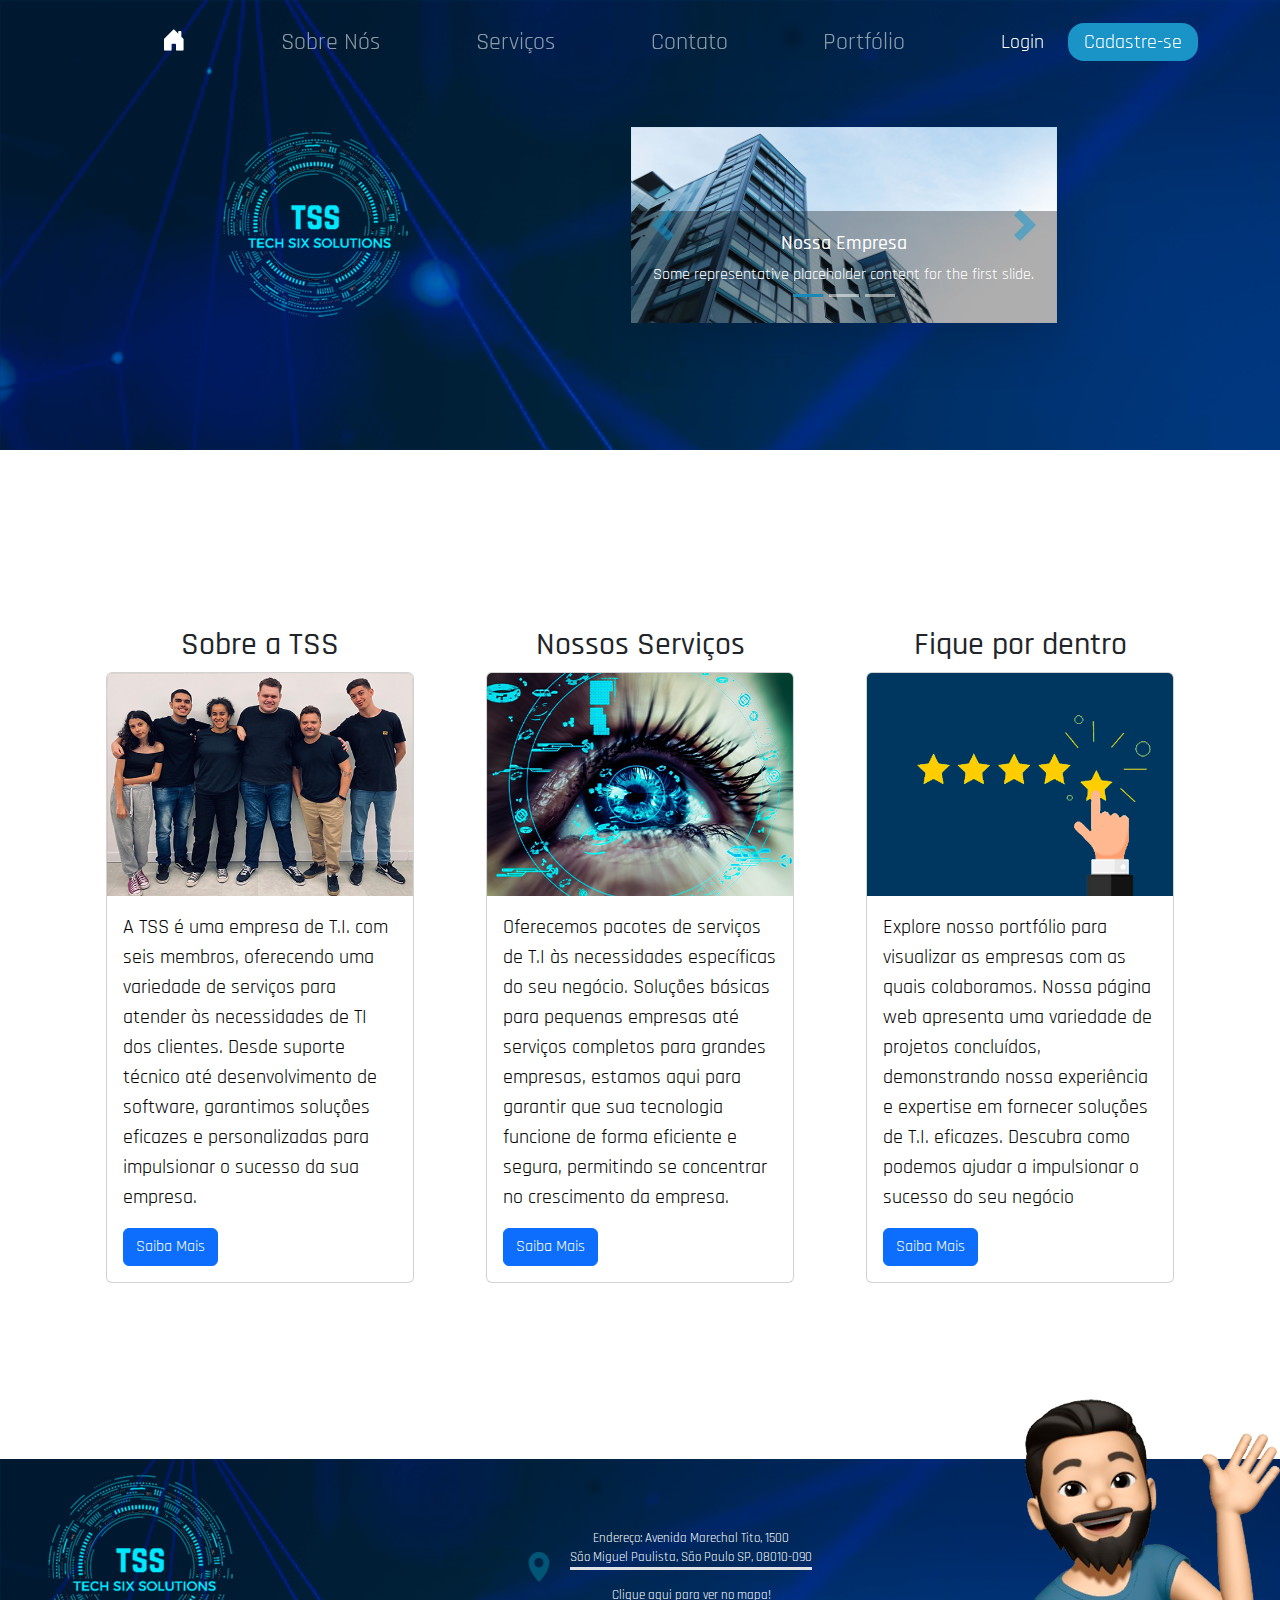
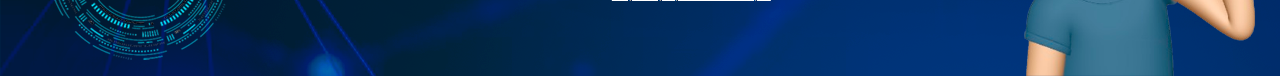
<file: index.html>
<!DOCTYPE html>
<html lang="pt-br">

<head>
    <meta charset="UTF-8">
    <meta name="viewport" content="width=device-width, initial-scale=1.0">
    <!-- bootstrap -->
    <link href="https://cdn.jsdelivr.net/npm/bootstrap@5.3.3/dist/css/bootstrap.min.css" rel="stylesheet"
        integrity="sha384-QWTKZyjpPEjISv5WaRU9OFeRpok6YctnYmDr5pNlyT2bRjXh0JMhjY6hW+ALEwIH" crossorigin="anonymous">
    <link rel="stylesheet" href="https://cdn.jsdelivr.net/npm/bootstrap-icons@1.11.3/font/bootstrap-icons.min.css">
    <!-- Aos -->
    <link href='https://unpkg.com/aos@2.3.1/dist/aos.css' rel="stylesheet">
    <!-- myCss -->
    <link rel="stylesheet" href="css/style.css">
    <link rel="preconnect" href="https://fonts.googleapis.com">
    <link rel="preconnect" href="https://fonts.gstatic.com" crossorigin>
    <link href="https://fonts.googleapis.com/css2?family=Rajdhani:wght@300;400;500;600;700&display=swap"
        rel="stylesheet">
    <link rel="shortcut icon" href="img/logo.png" type="image/x-icon">
    <title>TSS</title>
</head>

<body>
    <header class="overflow-hidden">
        <div class="fundotop">
            <!-- Navbar -->
            <nav class="navbar navbar-expand-lg navbar-dark fixed-top p-md-3 .navbar-scrolled">
                <div class="container">
                    <!-- hamburguer -->
                    <button class="navbar-toggler shadow-none border-0 ms-auto" type="button" data-bs-toggle="offcanvas"
                        data-bs-target="#offcanvasDarkNavbar" aria-controls="offcanvasDarkNavbar"
                        aria-label="Toggle navigation">
                        <span class="navbar-toggler-icon"></span>
                    </button>
                    <!-- SideBar -->
                    <div class="sidebar offcanvas offcanvas-start text-bg-dark" tabindex="-1" id="offcanvasDarkNavbar"
                        aria-labelledby="offcanvasDarkNavbarLabel">
                        <!-- SideBar Header -->
                        <div class="offcanvas-header text-white border-bottom">
                            <h5 class="offcanvas-title" id="offcanvasDarkNavbarLabel">TSS</h5>
                            <button type="button" class="btn-close btn-close-white shadow-none"
                                data-bs-dismiss="offcanvas" aria-label="Close"></button>
                        </div>
                        <!-- SideBar Body -->
                        <div class="offcanvas-body d-flex flex-column p-4 flex-lg-row p-lg-0">
                            <ul class="navbar-nav justify-content-evenly align-items-center fs-4 flex-grow-1 pe-3">
                                <li class="nav-item mx-2">
                                    <a class="nav-link active" aria-current="page" href="index.html"><i
                                            class="bi bi-house-door-fill"></i></a>
                                </li>
                                <li class="nav-item mx-2">
                                    <a class="nav-link" href="about.html">Sobre Nós</a>
                                </li>
                                <li class="nav-item mx-2">
                                    <a class="nav-link" href="services.html">Serviços</a>
                                </li>
                                <li class="nav-item mx-2">
                                    <a class="nav-link" href="contact.html">Contato</a>
                                </li>
                                <li class="nav-item mx-2">
                                    <a class="nav-link" href="portfolio.html">Portfólio</a>
                                </li>
                            </ul>
                            <div
                                class="d-flex flex-column flex-lg-row justify-content-center align-items-center gap-4 ms-lg-auto fs-5">
                                <a href="login.html" class="text-white text-decoration-none">Login</a>
                                <a href="signup.html"
                                    class="text-white text-decoration-none px-3 py-1 bgbotaosingup rounded-4">Cadastre-se</a>
                            </div>
                        </div>
                    </div>
                </div>
            </nav>

            <section id="top" class="text-center">
                <div class="topContainer">
                    <div class="logoContainer">
                        <img src="img/logo.png" alt="">
                    </div>
                    <div class="carousel-container col-md-4 shadow-lg">
                        <div id="carouselExampleCaptions" class="carousel slide" data-bs-ride="carousel">
                            <div class="carousel-indicators">
                                <button type="button" data-bs-target="#carouselExampleIndicators" data-bs-slide-to="0"
                                    class="active" aria-current="true" aria-label="Slide 1"></button>
                                <button type="button" data-bs-target="#carouselExampleIndicators" data-bs-slide-to="1"
                                    aria-label="Slide 2"></button>
                                <button type="button" data-bs-target="#carouselExampleIndicators" data-bs-slide-to="2"
                                    aria-label="Slide 3"></button>
                            </div>
                            <div class="carousel-inner">
                                <div class="carousel-item active">
                                    <img src="img/carrosel1.png" class="d-block w-100 img-fluid" alt="...">
                                    <div class="carousel-caption d-none d-md-block">
                                        <h5>Nossa Empresa</h5>
                                        <p>Some representative placeholder content for the first slide.</p>
                                    </div>
                                </div>
                                <div class="carousel-item">
                                    <img src="img/carrosel2.png" class="d-block w-100 img-fluid" alt="...">
                                    <div class="carousel-caption d-none d-md-block">
                                        <h5>Sala servidores</h5>
                                        <p>Some representative placeholder content for the second slide.</p>
                                    </div>
                                </div>
                                <div class="carousel-item">
                                    <img src="img/carrosel3.png" class="d-block w-100 img-fluid" alt="...">
                                    <div class="carousel-caption d-none d-md-block">
                                        <h5>Sede da empresa</h5>
                                        <p>Some representative placeholder content for the third slide.</p>
                                    </div>
                                </div>
                            </div>
                            <button class="carousel-control-prev" type="button"
                                data-bs-target="#carouselExampleCaptions" data-bs-slide="prev">
                                <span class="carousel-control-prev-icon" aria-hidden="true"></span>
                                <span class="visually-hidden">Previous</span>
                            </button>
                            <button class="carousel-control-next" type="button"
                                data-bs-target="#carouselExampleCaptions" data-bs-slide="next">
                                <span class="carousel-control-next-icon" aria-hidden="true"></span>
                                <span class="visually-hidden">Next</span>
                            </button>
                        </div>
                    </div>
                </div>
            </section>
        </div>
    </header>

    <main>
        <section id="homeContent" class="container">
            <div class="row">
                <div class="col-md-4">
                    <div class="contentCards">
                        <div class="card1 mx-4">
                            <h1 class="text-center fs-2">Sobre a TSS</h1>
                            <div class="card">
                                <img src="img/nos.png" class="card-img-top" alt="...">
                                <div class="card-body">
                                    <p class="card-text text-black fs-5">A TSS é uma empresa de T.I. com seis membros,
                                        oferecendo uma variedade de serviços para atender às necessidades de TI dos
                                        clientes. Desde suporte técnico até desenvolvimento de software, garantimos
                                        soluções eficazes e personalizadas para impulsionar o sucesso da sua empresa.
                                    </p>
                                    <a href="about.html" class="btn btn-primary">Saiba Mais</a>
                                </div>
                            </div>
                        </div>
                    </div>
                </div>
                <div class="col-md-4">
                    <div class="contentCards">
                        <div class="card1 mx-4">
                            <h1 class="text-center fs-2">Nossos Serviços</h1>
                            <div class="card">
                                <img src="img/sobrenos.png" class="card-img-top" alt="...">
                                <div class="card-body">
                                    <p class="card-text text-black fs-5">Oferecemos pacotes de serviços de T.I
                                        às necessidades específicas do seu negócio. Soluções básicas para pequenas
                                        empresas até serviços completos para grandes empresas, estamos aqui para
                                        garantir que sua tecnologia funcione de forma eficiente e segura, permitindo se
                                        concentrar no crescimento da empresa.
                                    </p>
                                    <a href="services.html" class="btn btn-primary">Saiba Mais</a>
                                </div>
                            </div>
                        </div>
                    </div>
                </div>
                <div class="col-md-4">
                    <div class="contentCards">
                        <div class="card1 mx-4">
                            <h1 class="text-center fs-2">Fique por dentro</h1>
                            <div class="card">
                                <img src="img/feedback.png" class="card-img-top" alt="...">
                                <div class="card-body">
                                    <p class="card-text text-black fs-5">Explore nosso portfólio para visualizar
                                        as empresas com as quais colaboramos. Nossa página web apresenta uma variedade
                                        de projetos concluídos, demonstrando nossa experiência e expertise em fornecer
                                        soluções de T.I. eficazes. Descubra como podemos ajudar a impulsionar o sucesso
                                        do seu negócio</p>
                                    <a href="portfolio.html" class="btn btn-primary">Saiba Mais</a>
                                </div>
                            </div>
                        </div>
                    </div>
                </div>
            </div>
        </section>
    </main>


    <footer>
        <div class="footerContainer align-items-center">
            <div class="localizaCenter d-flex text-center">
                <img class="logofooter" src="img/logo.png" alt="">
                <div class="localizaFooter d-flex align-items-center justify-content-center">
                    <img class="localizaImg" src="img/localizaPing.png" alt="">
                    <div class="paragrafos flex-column">
                        <p class="border-bottom border-3">Endereço: Avenida Marechal Tito, 1500 <br>
                            <nobr>São Miguel Paulista, São Paulo SP, 08010-090</nobr>
                        </p>
                        <div>
                            <a href="">Clique aqui para ver no mapa!</a>
                        </div>
                    </div>
                </div>
            </div>
            <img class="robson position-absolute bottom-0 right-0 img-fluid" src="img/robson.png" alt="">
        </div>
    </footer>

    <!-- jQuery -->
    <script src="https://code.jquery.com/jquery-3.2.1.slim.min.js"
        integrity="sha384-KJ3o2DKtIkvYIK3UENzmM7KCkRr/rE9/Qpg6aAZGJwFDMVNA/GpGFF93hXpG5KkN"
        crossorigin="anonymous"></script>
    <!-- Aos -->
    <script src='https://unpkg.com/aos@2.3.1/dist/aos.js'></script>
    <!-- bootstrap -->
    <script src="https://cdn.jsdelivr.net/npm/bootstrap@5.3.3/dist/js/bootstrap.min.js"
        integrity="sha384-0pUGZvbkm6XF6gxjEnlmuGrJXVbNuzT9qBBavbLwCsOGabYfZo0T0to5eqruptLy"
        crossorigin="anonymous"></script>
    <script src="https://cdn.jsdelivr.net/npm/@popperjs/core@2.11.8/dist/umd/popper.min.js"
        integrity="sha384-I7E8VVD/ismYTF4hNIPjVp/Zjvgyol6VFvRkX/vR+Vc4jQkC+hVqc2pM8ODewa9r"
        crossorigin="anonymous"></script>
    <script src="https://cdn.jsdelivr.net/npm/bootstrap@5.3.3/dist/js/bootstrap.bundle.min.js"
        integrity="sha384-YvpcrYf0tY3lHB60NNkmXc5s9fDVZLESaAA55NDzOxhy9GkcIdslK1eN7N6jIeHz"
        crossorigin="anonymous"></script>
    <!-- myScript -->
    <script src="script/script.js"></script>
</body>

</html>
</file>
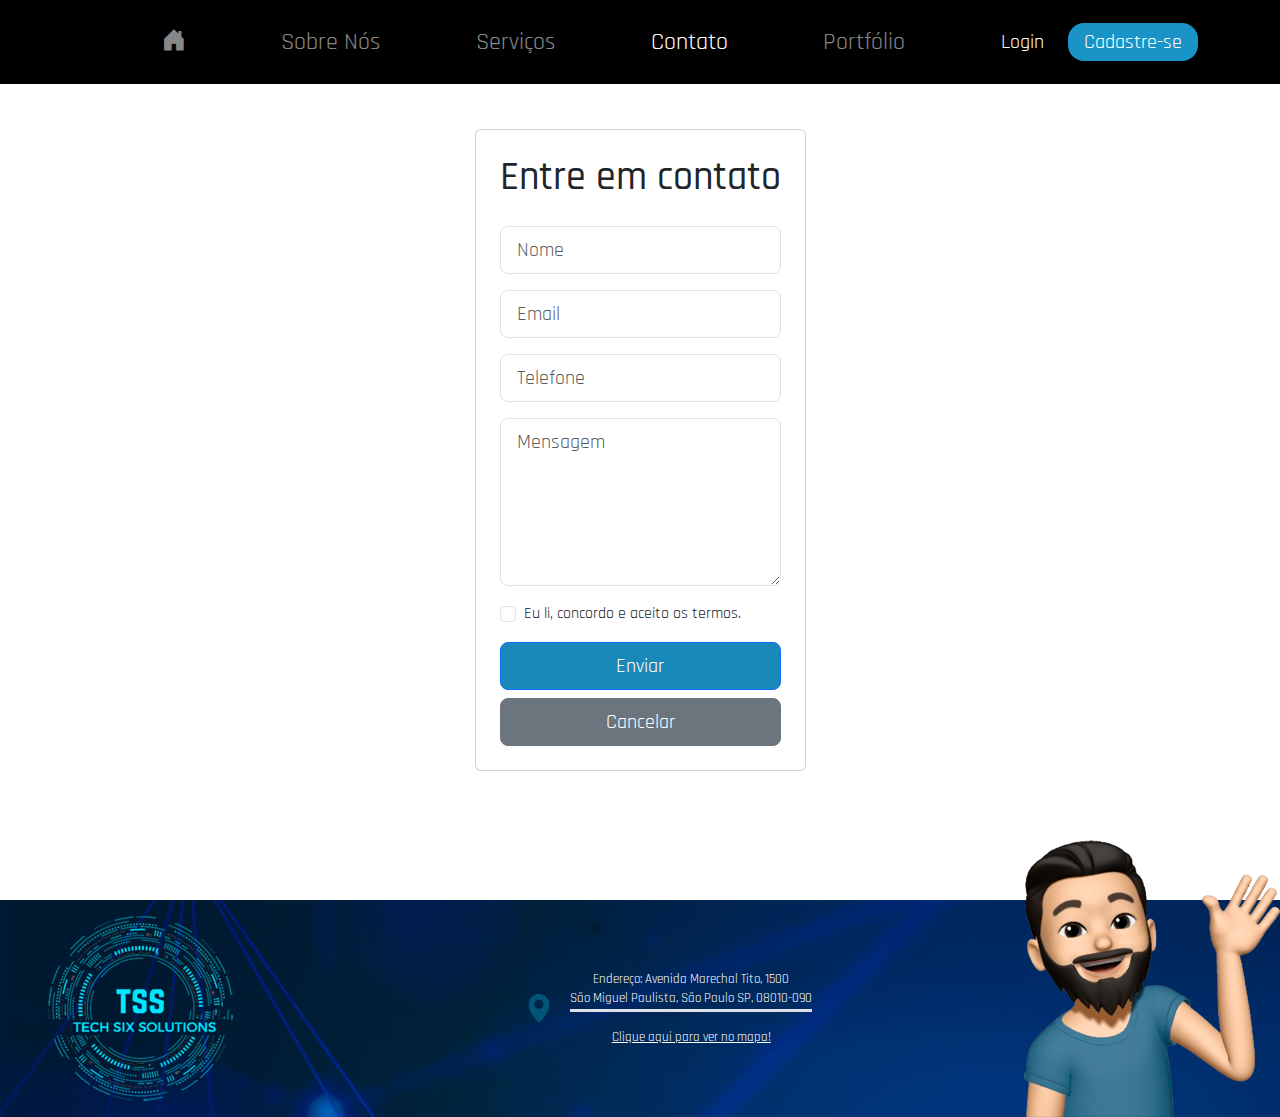
<file: contact.html>
<!DOCTYPE html>
<html lang="pt-br">

<head>
    <meta charset="UTF-8">
    <meta name="viewport" content="width=device-width, initial-scale=1.0">
    <!-- bootstrap -->
    <link href="https://cdn.jsdelivr.net/npm/bootstrap@5.3.3/dist/css/bootstrap.min.css" rel="stylesheet"
        integrity="sha384-QWTKZyjpPEjISv5WaRU9OFeRpok6YctnYmDr5pNlyT2bRjXh0JMhjY6hW+ALEwIH" crossorigin="anonymous">
    <link rel="stylesheet" href="https://cdn.jsdelivr.net/npm/bootstrap-icons@1.11.3/font/bootstrap-icons.min.css">
    <!-- Aos -->
    <link href='https://unpkg.com/aos@2.3.1/dist/aos.css' rel="stylesheet">
    <!-- myCss -->
    <link rel="stylesheet" href="css/style.css">
    <link rel="preconnect" href="https://fonts.googleapis.com">
    <link rel="preconnect" href="https://fonts.gstatic.com" crossorigin>
    <link href="https://fonts.googleapis.com/css2?family=Rajdhani:wght@300;400;500;600;700&display=swap"
        rel="stylesheet">
    <link rel="shortcut icon" href="img/logo.png" type="image/x-icon">
    <title>TSS</title>
</head>

<body>
    <header class="overflow-hidden">
        <div class="fundoTopServices">
            <!-- Navbar -->
            <nav class="navbar navbar-expand-lg navbar-dark fixed-top p-md-3 bg-black">
                <div class="container">
                    <!-- hamburguer -->
                    <button class="navbar-toggler shadow-none border-0 ms-auto" type="button" data-bs-toggle="offcanvas"
                        data-bs-target="#offcanvasDarkNavbar" aria-controls="offcanvasDarkNavbar"
                        aria-label="Toggle navigation">
                        <span class="navbar-toggler-icon"></span>
                    </button>
                    <!-- SideBar -->
                    <div class="sidebar offcanvas offcanvas-start text-bg-dark" tabindex="-1" id="offcanvasDarkNavbar"
                        aria-labelledby="offcanvasDarkNavbarLabel">
                        <!-- SideBar Header -->
                        <div class="offcanvas-header text-white border-bottom">
                            <h5 class="offcanvas-title" id="offcanvasDarkNavbarLabel">TSS</h5>
                            <button type="button" class="btn-close btn-close-white shadow-none"
                                data-bs-dismiss="offcanvas" aria-label="Close"></button>
                        </div>
                        <!-- SideBar Body -->
                        <div class="offcanvas-body d-flex flex-column p-4 flex-lg-row p-lg-0">
                            <ul class="navbar-nav justify-content-evenly align-items-center fs-4 flex-grow-1 pe-3">
                                <li class="nav-item mx-2">
                                    <a class="nav-link" aria-current="page" href="index.html"><i
                                            class="bi bi-house-door-fill"></i></a>
                                </li>
                                <li class="nav-item mx-2">
                                    <a class="nav-link" href="about.html">Sobre Nós</a>
                                </li>
                                <li class="nav-item mx-2">
                                    <a class="nav-link" href="services.html">Serviços</a>
                                </li>
                                <li class="nav-item mx-2">
                                    <a class="nav-link active" href="contact.html">Contato</a>
                                </li>
                                <li class="nav-item mx-2">
                                    <a class="nav-link" href="portfolio.html">Portfólio</a>
                                </li>
                            </ul>
                            <div
                                class="d-flex flex-column flex-lg-row justify-content-center align-items-center gap-4 ms-lg-auto fs-5">
                                <a href="login.html" class="text-white text-decoration-none">Login</a>
                                <a href="signup.html"
                                    class="text-white text-decoration-none px-3 py-1 bgbotaosingup rounded-4">Cadastre-se</a>
                            </div>
                        </div>
                    </div>
                </div>
            </nav>
        </div>
    </header>
    <!-- contact -->
    <main>
        <section id="contact" class="container d-flex justify-content-center align-items-center vh-100">
            <div class="card p-4" style="max-width: 600px;">
                <h1 class="text-center mb-4">Entre em contato</h1>
                <form action="https://api.staticforms.xyz/submit" method="post">
                    <div class="mb-3">
                        <input type="text" class="form-control form-control-lg" placeholder="Nome" autocomplete="off"
                            required name="name" maxlength="40">
                    </div>
                    <div class="mb-3">
                        <input type="email" class="form-control form-control-lg" placeholder="Email" autocomplete="off"
                            required name="email" maxlength="60">
                    </div>
                    <div class="mb-3">
                        <input type="tel" class="form-control form-control-lg" placeholder="Telefone" autocomplete="off"
                            required name="phone" onkeypress="$(this).mask('(00)00000-0000')">
                    </div>
                    <div class="mb-3">
                        <textarea name="message" class="form-control form-control-lg" placeholder="Mensagem" required
                            maxlength="500" rows="5"></textarea>
                    </div>
                    <div class="form-check mt-3 mb-3">
                        <input type="checkbox" class="form-check-input" id="termsCheck">
                        <label class="form-check-label" for="termsCheck">Eu li, concordo e aceito os termos.</label>
                    </div>
                    <div class="d-grid gap-2">
                        <input type="submit" class="btn btn-primary btn-lg" value="Enviar">
                        <input type="reset" class="btn btn-secondary btn-lg" value="Cancelar">
                    </div>
                </form>
            </div>
        </section>
    </main>



    <footer>
        <div class="footerContainer align-items-center">
            <div class="localizaCenter d-flex text-center">
                <img class="logofooter" src="img/logo.png" alt="">
                <div class="localizaFooter d-flex align-items-center justify-content-center">
                    <img class="localizaImg" src="img/localizaPing.png" alt="">
                    <div class="paragrafos flex-column">
                        <p class="border-bottom border-3">Endereço: Avenida Marechal Tito, 1500 <br>
                            <nobr>São Miguel Paulista, São Paulo SP, 08010-090</nobr>
                        </p>
                        <div>
                            <a href="">Clique aqui para ver no mapa!</a>
                        </div>
                    </div>
                </div>
            </div>
            <img class="robson position-absolute bottom-0 right-0 img-fluid" src="img/robson.png" alt="">
        </div>
    </footer>

    <!-- inputs da api -->
    <input type="hidden" name="accessKey" value="859e4e2f-1ed6-4c9d-b9a9-1819d828310d">
    <!-- pagina de redirecionamento -->
    <input type="hidden" name="redirectTo" value="http://127.0.0.1:5500/index.html">
    </form>

    <!-- jQuery -->
    <script src="https://code.jquery.com/jquery-3.2.1.slim.min.js"
        integrity="sha384-KJ3o2DKtIkvYIK3UENzmM7KCkRr/rE9/Qpg6aAZGJwFDMVNA/GpGFF93hXpG5KkN"
        crossorigin="anonymous"></script>
    <!-- Aos -->
    <script src='https://unpkg.com/aos@2.3.1/dist/aos.js'></script>
    <!-- bootstrap -->
    <script src="https://cdn.jsdelivr.net/npm/bootstrap@5.3.3/dist/js/bootstrap.min.js"
        integrity="sha384-0pUGZvbkm6XF6gxjEnlmuGrJXVbNuzT9qBBavbLwCsOGabYfZo0T0to5eqruptLy"
        crossorigin="anonymous"></script>
    <script src="https://cdn.jsdelivr.net/npm/@popperjs/core@2.11.8/dist/umd/popper.min.js"
        integrity="sha384-I7E8VVD/ismYTF4hNIPjVp/Zjvgyol6VFvRkX/vR+Vc4jQkC+hVqc2pM8ODewa9r"
        crossorigin="anonymous"></script>
    <script src="https://cdn.jsdelivr.net/npm/bootstrap@5.3.3/dist/js/bootstrap.bundle.min.js"
        integrity="sha384-YvpcrYf0tY3lHB60NNkmXc5s9fDVZLESaAA55NDzOxhy9GkcIdslK1eN7N6jIeHz"
        crossorigin="anonymous"></script>
    <!-- myScript -->
    <script src="script/script.js"></script>
</body>

</html>
</file>
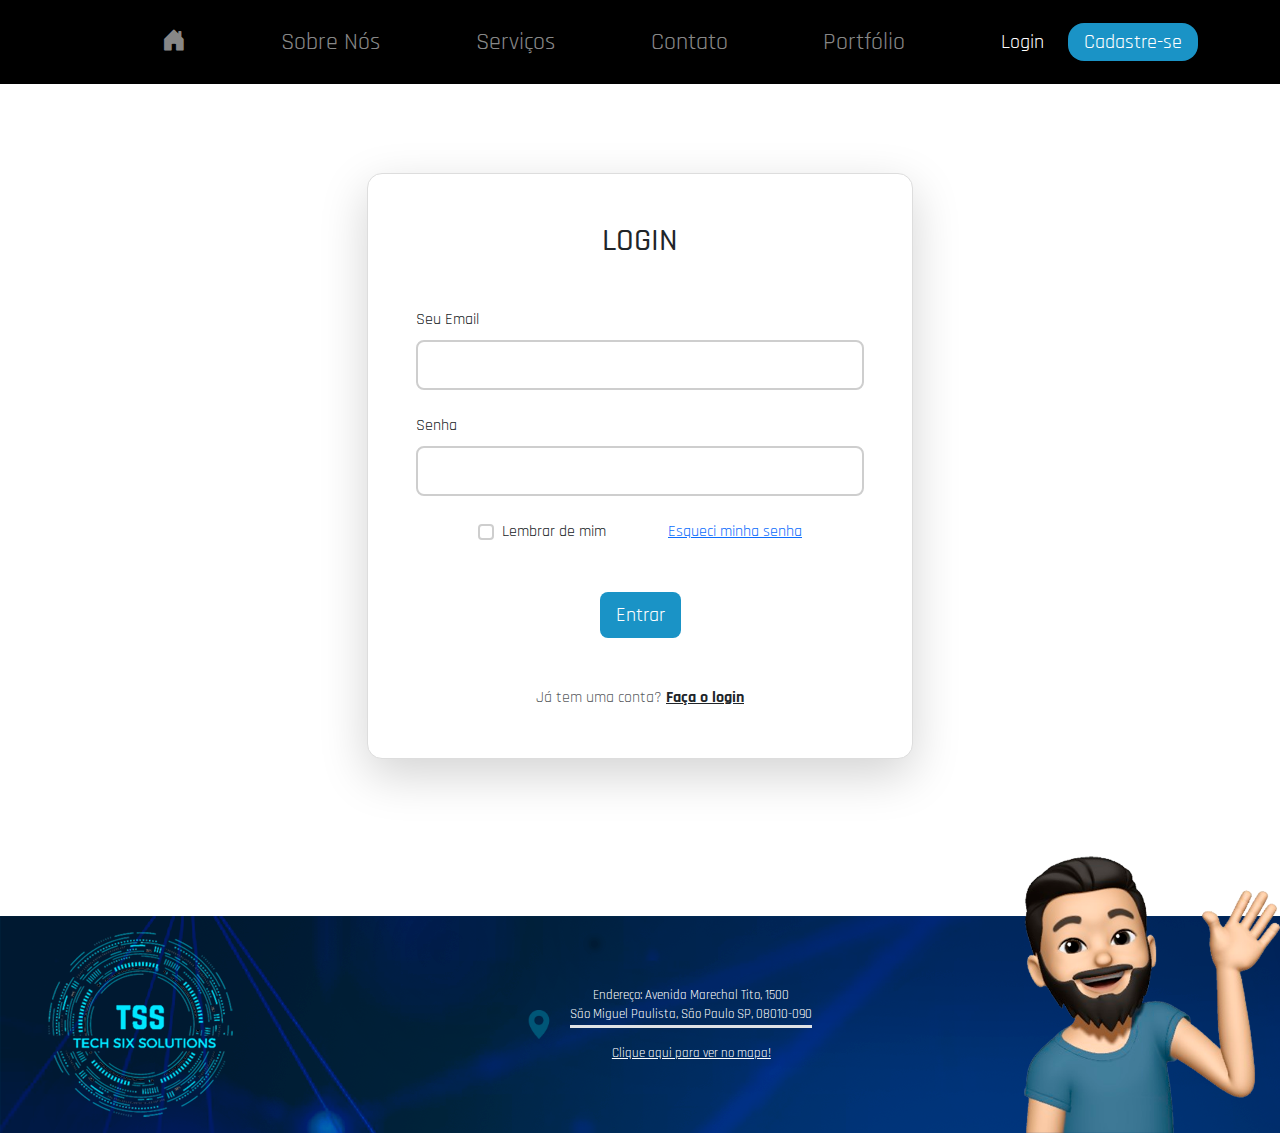
<file: login.html>
<!DOCTYPE html>
<html lang="pt-br">

<head>
    <meta charset="UTF-8">
    <meta name="viewport" content="width=device-width, initial-scale=1.0">
    <!-- bootstrap -->
    <link href="https://cdn.jsdelivr.net/npm/bootstrap@5.3.3/dist/css/bootstrap.min.css" rel="stylesheet"
        integrity="sha384-QWTKZyjpPEjISv5WaRU9OFeRpok6YctnYmDr5pNlyT2bRjXh0JMhjY6hW+ALEwIH" crossorigin="anonymous">
    <link rel="stylesheet" href="https://cdn.jsdelivr.net/npm/bootstrap-icons@1.11.3/font/bootstrap-icons.min.css">
    <!-- Aos -->
    <link href='https://unpkg.com/aos@2.3.1/dist/aos.css' rel="stylesheet">
    <!-- myCss -->
    <link rel="stylesheet" href="css/style.css">
    <link rel="preconnect" href="https://fonts.googleapis.com">
    <link rel="preconnect" href="https://fonts.gstatic.com" crossorigin>
    <link href="https://fonts.googleapis.com/css2?family=Rajdhani:wght@300;400;500;600;700&display=swap"
        rel="stylesheet">
    <link rel="shortcut icon" href="img/logo.png" type="image/x-icon">
    <title>TSS</title>
</head>

<body>
    <header class="overflow-hidden">
        <div class="fundoTopServices">
            <!-- Navbar -->
            <nav class="navbar navbar-expand-lg navbar-dark fixed-top p-md-3 bg-black">
                <div class="container">
                    <!-- hamburguer -->
                    <button class="navbar-toggler shadow-none border-0 ms-auto" type="button" data-bs-toggle="offcanvas"
                        data-bs-target="#offcanvasDarkNavbar" aria-controls="offcanvasDarkNavbar"
                        aria-label="Toggle navigation">
                        <span class="navbar-toggler-icon"></span>
                    </button>
                    <!-- SideBar -->
                    <div class="sidebar offcanvas offcanvas-start text-bg-dark" tabindex="-1" id="offcanvasDarkNavbar"
                        aria-labelledby="offcanvasDarkNavbarLabel">
                        <!-- SideBar Header -->
                        <div class="offcanvas-header text-white border-bottom">
                            <h5 class="offcanvas-title" id="offcanvasDarkNavbarLabel">TSS</h5>
                            <button type="button" class="btn-close btn-close-white shadow-none"
                                data-bs-dismiss="offcanvas" aria-label="Close"></button>
                        </div>
                        <!-- SideBar Body -->
                        <div class="offcanvas-body d-flex flex-column p-4 flex-lg-row p-lg-0">
                            <ul class="navbar-nav justify-content-evenly align-items-center fs-4 flex-grow-1 pe-3">
                                <li class="nav-item mx-2">
                                    <a class="nav-link" aria-current="page" href="index.html"><i
                                            class="bi bi-house-door-fill"></i></a>
                                </li>
                                <li class="nav-item mx-2">
                                    <a class="nav-link" href="about.html">Sobre Nós</a>
                                </li>
                                <li class="nav-item mx-2">
                                    <a class="nav-link" href="services.html">Serviços</a>
                                </li>
                                <li class="nav-item mx-2">
                                    <a class="nav-link" href="contact.html">Contato</a>
                                </li>
                                <li class="nav-item mx-2">
                                    <a class="nav-link" href="portfolio.html">Portfólio</a>
                                </li>
                            </ul>
                            <div
                                class="d-flex flex-column flex-lg-row justify-content-center align-items-center gap-4 ms-lg-auto fs-5">
                                <a href="login.html" class="text-white text-decoration-none">Login</a>
                                <a href="signup.html"
                                    class="text-white text-decoration-none px-3 py-1 bgbotaosingup rounded-4">Cadastre-se</a>
                            </div>
                        </div>
                    </div>
                </div>
            </nav>
        </div>
    </header>

    <main>
        <section id="contentSingUp" class="vh-100 bg-image mt-3">
            <div class="mask d-flex align-items-center h-100 gradient-custom-3">
                <div class="container h-100">
                    <div class="row d-flex justify-content-center align-items-center h-100">
                        <div class="col-12 col-md-9 col-lg-7 col-xl-6">
                            <div class="card shadow-lg border-1" style="border-radius: 15px;">
                                <div class="card-body p-5">
                                    <h2 class="text-uppercase text-center mb-5">Login</h2>

                                    <form>
                                        <div class="form-outline mb-4">
                                            <label class="form-label shadow-none" for="form3Example3cg">Seu Email</label>
                                            <input type="email" id="form3Example3cg"
                                                class="form-control form-control-lg" />
                                        </div>

                                        <div class="form-outline mb-4">
                                            <label class="form-label shadow-none" for="form3Example4cg">Senha</label>
                                            <input type="password" id="form3Example4cg"
                                                class="form-control form-control-lg" />
                                        </div>

                                        <div class="form-check d-flex justify-content-evenly mb-5">
                                            <div>
                                                <input class="form-check-input me-2" type="checkbox" value=""
                                                id="form2Example3cg" />
                                            <label class="form-check-label " for="form2Example3g">
                                                Lembrar de mim
                                            </label>
                                            </div>
                                           <a href="">Esqueci minha senha</a>
                                        </div>

                                        <div class="d-flex justify-content-center">
                                            <button type="button"
                                                class="btn btn-success btn-block btn-lg text-white">Entrar</button>
                                        </div>

                                        <p class="text-center text-muted mt-5 mb-0">Já tem uma conta? <a
                                                href="#!" class="fw-bold text-body"><u>Faça o login</u></a></p>
                                    </form>

                                </div>
                            </div>
                        </div>
                    </div>
                </div>
            </div>
        </section>
    </main>

    <footer>
        <div class="footerContainer align-items-center">
            <div class="localizaCenter d-flex text-center">
                <img class="logofooter" src="img/logo.png" alt="">
                <div class="localizaFooter d-flex align-items-center justify-content-center">
                    <img class="localizaImg" src="img/localizaPing.png" alt="">
                    <div class="paragrafos flex-column">
                        <p class="border-bottom border-3">Endereço: Avenida Marechal Tito, 1500 <br>
                            <nobr>São Miguel Paulista, São Paulo SP, 08010-090</nobr>
                        </p>
                        <div>
                            <a href="">Clique aqui para ver no mapa!</a>
                        </div>
                    </div>
                </div>
            </div>
            <img class="robson position-absolute bottom-0 right-0 img-fluid" src="img/robson.png" alt="">
        </div>
    </footer>

    <!-- jQuery -->
    <script src="https://code.jquery.com/jquery-3.2.1.slim.min.js"
        integrity="sha384-KJ3o2DKtIkvYIK3UENzmM7KCkRr/rE9/Qpg6aAZGJwFDMVNA/GpGFF93hXpG5KkN"
        crossorigin="anonymous"></script>
    <!-- Aos -->
    <script src='https://unpkg.com/aos@2.3.1/dist/aos.js'></script>
    <!-- bootstrap -->
    <script src="https://cdn.jsdelivr.net/npm/bootstrap@5.3.3/dist/js/bootstrap.min.js"
        integrity="sha384-0pUGZvbkm6XF6gxjEnlmuGrJXVbNuzT9qBBavbLwCsOGabYfZo0T0to5eqruptLy"
        crossorigin="anonymous"></script>
    <script src="https://cdn.jsdelivr.net/npm/@popperjs/core@2.11.8/dist/umd/popper.min.js"
        integrity="sha384-I7E8VVD/ismYTF4hNIPjVp/Zjvgyol6VFvRkX/vR+Vc4jQkC+hVqc2pM8ODewa9r"
        crossorigin="anonymous"></script>
    <script src="https://cdn.jsdelivr.net/npm/bootstrap@5.3.3/dist/js/bootstrap.bundle.min.js"
        integrity="sha384-YvpcrYf0tY3lHB60NNkmXc5s9fDVZLESaAA55NDzOxhy9GkcIdslK1eN7N6jIeHz"
        crossorigin="anonymous"></script>
    <!-- myScript -->
    <script src="script/script.js"></script>
</body>

</html>
</file>
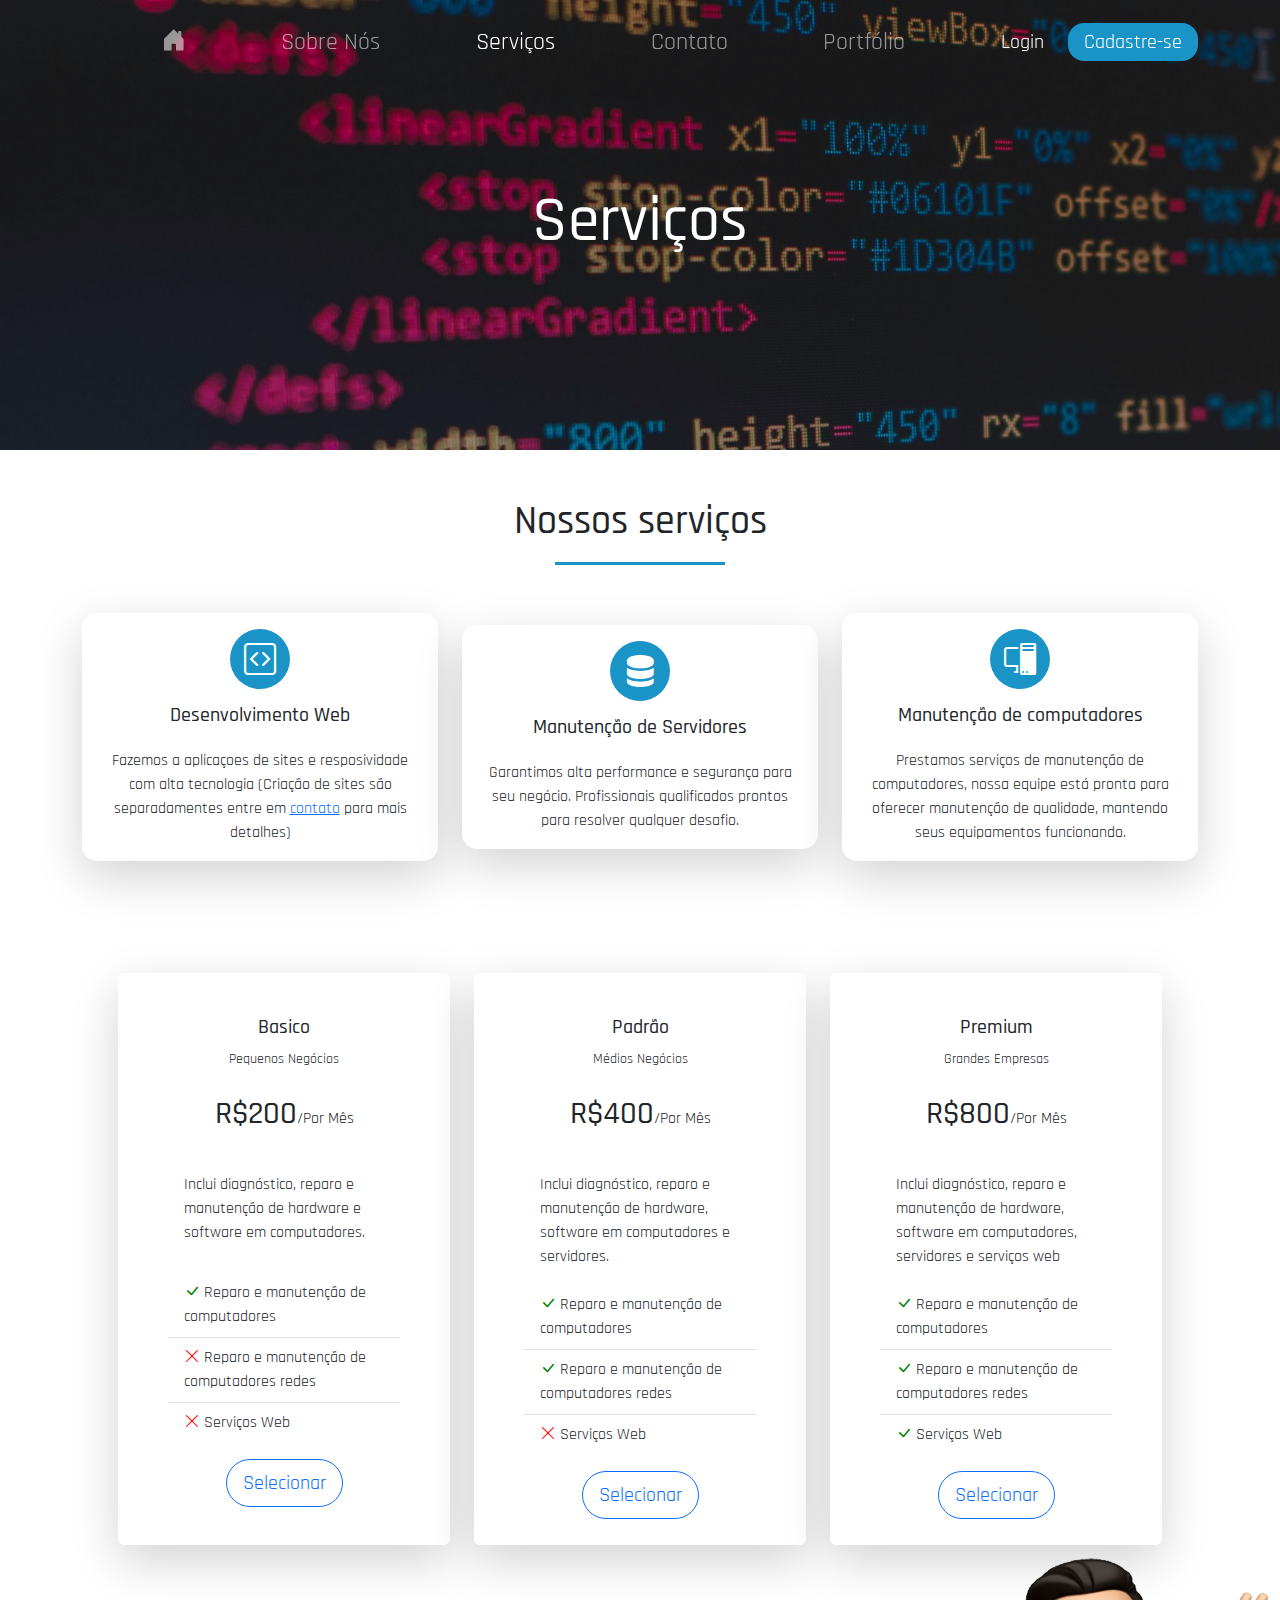
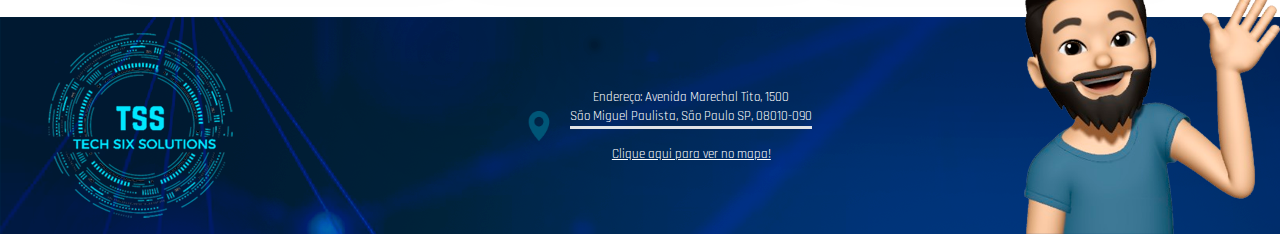
<file: services.html>
<!DOCTYPE html>
<html lang="pt-br">

<head>
    <meta charset="UTF-8">
    <meta name="viewport" content="width=device-width, initial-scale=1.0">
    <!-- bootstrap -->
    <link href="https://cdn.jsdelivr.net/npm/bootstrap@5.3.3/dist/css/bootstrap.min.css" rel="stylesheet"
        integrity="sha384-QWTKZyjpPEjISv5WaRU9OFeRpok6YctnYmDr5pNlyT2bRjXh0JMhjY6hW+ALEwIH" crossorigin="anonymous">
    <link rel="stylesheet" href="https://cdn.jsdelivr.net/npm/bootstrap-icons@1.11.3/font/bootstrap-icons.min.css">
    <!-- Aos -->
    <link href='https://unpkg.com/aos@2.3.1/dist/aos.css' rel="stylesheet">
    <!-- myCss -->
    <link rel="stylesheet" href="css/style.css">
    <link rel="preconnect" href="https://fonts.googleapis.com">
    <link rel="preconnect" href="https://fonts.gstatic.com" crossorigin>
    <link href="https://fonts.googleapis.com/css2?family=Rajdhani:wght@300;400;500;600;700&display=swap"
        rel="stylesheet">
    <link rel="shortcut icon" href="img/logo.png" type="image/x-icon">
    <title>TSS</title>
</head>

<body>
    <header class="overflow-hidden">
        <div class="fundoTopServices">
            <!-- Navbar -->
            <!-- Navbar -->
            <nav class="navbar navbar-expand-lg navbar-dark fixed-top p-md-3 .navbar-scrolled">
                <div class="container">
                    <!-- hamburguer -->
                    <button class="navbar-toggler shadow-none border-0 ms-auto" type="button" data-bs-toggle="offcanvas"
                        data-bs-target="#offcanvasDarkNavbar" aria-controls="offcanvasDarkNavbar"
                        aria-label="Toggle navigation">
                        <span class="navbar-toggler-icon"></span>
                    </button>
                    <!-- SideBar -->
                    <div class="sidebar offcanvas offcanvas-start text-bg-dark" tabindex="-1" id="offcanvasDarkNavbar"
                        aria-labelledby="offcanvasDarkNavbarLabel">
                        <!-- SideBar Header -->
                        <div class="offcanvas-header text-white border-bottom">
                            <h5 class="offcanvas-title" id="offcanvasDarkNavbarLabel">TSS</h5>
                            <button type="button" class="btn-close btn-close-white shadow-none"
                                data-bs-dismiss="offcanvas" aria-label="Close"></button>
                        </div>
                        <!-- SideBar Body -->
                        <div class="offcanvas-body d-flex flex-column p-4 flex-lg-row p-lg-0">
                            <ul class="navbar-nav justify-content-evenly align-items-center fs-4 flex-grow-1 pe-3">
                                <li class="nav-item mx-2">
                                    <a class="nav-link" aria-current="page" href="index.html"><i
                                            class="bi bi-house-door-fill"></i></a>
                                </li>
                                <li class="nav-item mx-2">
                                    <a class="nav-link" href="about.html">Sobre Nós</a>
                                </li>
                                <li class="nav-item mx-2">
                                    <a class="nav-link active" href="services.html">Serviços</a>
                                </li>
                                <li class="nav-item mx-2">
                                    <a class="nav-link" href="contact.html">Contato</a>
                                </li>
                                <li class="nav-item mx-2">
                                    <a class="nav-link" href="portfolio.html">Portfólio</a>
                                </li>
                            </ul>
                            <div
                                class="d-flex flex-column flex-lg-row justify-content-center align-items-center gap-4 ms-lg-auto fs-5">
                                <a href="login.html" class="text-white text-decoration-none">Login</a>
                                <a href="signup.html"
                                    class="text-white text-decoration-none px-3 py-1 bgbotaosingup rounded-4">Cadastre-se</a>
                            </div>
                        </div>
                    </div>
                </div>
            </nav>

            <section id="top" class="text-center">
                <div class="topContainerServices">
                    <h1 class="text-white">Serviços</h1>
                </div>
            </section>
        </div>
    </header>

    <main>
        <section>
            <div>
                <div class="col text-center mt-5">
                    <h1>Nossos serviços</h1>
                    <div class="underline mx-auto mt-3"></div>
                </div>
            </div>
            <div class="container centered-content">
                <div class="row justify-content-center align-items-center">
                    <div class="col-md-4 mb-3 ">
                        <div class="cardServices card text-center shadow-lg border-0" style="border-radius: 15px;">
                            <div class="card-body">
                                <div class="fontCardsServices d-flex justify-content-center align-items-center">
                                    <i class="bi bi-code-square"></i>
                                </div>
                                <h5 class="card-title">Desenvolvimento Web</h5>
                                <p class="card-text">Fazemos a aplicaçoes de sites e resposividade com alta tecnologia
                                    (Criação de sites são separadamentes entre em <a href="contact.html">contato</a>
                                    para mais detalhes)</p>
                            </div>
                        </div>
                    </div>
                    <div class="col-md-4 mb-3">
                        <div class="cardServices card text-center shadow-lg border-0" style="border-radius: 15px;">
                            <div class="card-body">
                                <div class="fontCardsServices d-flex justify-content-center align-items-center">
                                    <i class="bi bi-server"></i>
                                </div>
                                <h5 class="card-title">Manutenção de Servidores</h5>
                                <p class="card-text">Garantimos alta
                                    performance e segurança para seu negócio. Profissionais qualificados prontos para
                                    resolver qualquer desafio.
                                </p>
                            </div>
                        </div>
                    </div>
                    <div class="col-md-4 mb-3">
                        <div class="cardServices card text-center shadow-lg border-0" style="border-radius: 15px;">
                            <div class="card-body">
                                <div class="fontCardsServices d-flex justify-content-center align-items-center">
                                    <i class="bi bi-pc-display"></i>
                                </div>
                                <h5 class="card-title">Manutenção de computadores</h5>
                                <p class="card-text">Prestamos serviços de manutenção de computadores, nossa equipe está pronta para oferecer manutenção de qualidade, mantendo seus equipamentos funcionando.
                                </p>
                            </div>
                        </div>
                    </div>
                </div>
            </div>
        </section>

        <section>
            <div class="pricing container p-5">
                <div class="row">
                    <div class="col-lg-4 col-md-12 mb-4">
                        <div class="card h-100 shadow-lg">
                            <div class="card-body">
                                <div class="text-center p-3">
                                    <h5 class="card-title">Basico</h5>
                                    <small>Pequenos Negócios</small>
                                    <br><br>
                                    <span class="h2">R$200</span>/Por Mês
                                    <br><br>
                                </div>
                                <p class="card-text">Inclui diagnóstico, reparo e manutenção de hardware e software em
                                    computadores.</p>
                            </div>
                            <ul class="list-group list-group-flush">
                                <li class="list-group-item"><i class="bi bi-check-lg"></i> Reparo e manutenção de
                                    computadores</li>
                                <li class="list-group-item xIcon"><i class="bi bi-x-lg"></i> Reparo e manutenção de
                                    computadores redes</li>
                                <li class="list-group-item xIcon"><i class="bi bi-x-lg"></i> Serviços Web</li>
                            </ul>
                            <div class="card-body text-center">
                                <button class="btn btn-outline-primary btn-lg"
                                    style="border-radius:30px">Selecionar</button>
                            </div>
                        </div>
                    </div>
                    <div class="col-lg-4 col-md-12 mb-4">
                        <div class="card h-100 shadow-lg recomendado">
                            <div class="card-body">
                                <div class="text-center p-3">
                                    <h5 class="card-title">Padrão</h5>
                                    <small>Médios Negócios</small>
                                    <br><br>
                                    <span class="h2">R$400</span>/Por Mês
                                    <br><br>
                                </div>
                                <p class="card-text">Inclui diagnóstico, reparo e manutenção de hardware, software em
                                    computadores e servidores.</p>
                            </div>
                            <ul class="list-group list-group-flush">
                                <li class="list-group-item"><i class="bi bi-check-lg"></i> Reparo e manutenção de
                                    computadores</li>
                                <li class="list-group-item"><i class="bi bi-check-lg"></i> Reparo e manutenção de
                                    computadores redes</li>
                                <li class="list-group-item xIcon"><i class="bi bi-x-lg"></i> Serviços Web</li>
                            </ul>
                            <div class="card-body text-center">
                                <button class="btn btn-outline-primary btn-lg"
                                    style="border-radius:30px">Selecionar</button>
                            </div>
                        </div>
                    </div>
                    <div class="col-lg-4 col-md-12 mb-4">
                        <div class="card h-100 shadow-lg">
                            <div class="card-body">
                                <div class="text-center p-3">
                                    <h5 class="card-title">Premium</h5>
                                    <small>Grandes Empresas</small>
                                    <br><br>
                                    <span class="h2">R$800</span>/Por Mês
                                    <br><br>
                                </div>
                                <p class="card-text">Inclui diagnóstico, reparo e manutenção de hardware, software em
                                    computadores, servidores e serviços web</p>
                            </div>
                            <ul class="list-group list-group-flush">
                                <li class="list-group-item"><i class="bi bi-check-lg"></i> Reparo e manutenção de
                                    computadores</li>
                                <li class="list-group-item"><i class="bi bi-check-lg"></i> Reparo e manutenção de
                                    computadores redes</li>
                                <li class="list-group-item"><i class="bi bi-check-lg"></i> Serviços Web</li>
                            </ul>
                            <div class="card-body text-center">
                                <button class="btn btn-outline-primary btn-lg"
                                    style="border-radius:30px">Selecionar</button>
                            </div>
                        </div>
                    </div>
                </div>
        </section>
    </main>

    <footer>
        <div class="footerContainer align-items-center">
            <div class="localizaCenter d-flex text-center">
                <img class="logofooter" src="img/logo.png" alt="">
                <div class="localizaFooter d-flex align-items-center justify-content-center">
                    <img class="localizaImg" src="img/localizaPing.png" alt="">
                    <div class="paragrafos flex-column">
                        <p class="border-bottom border-3">Endereço: Avenida Marechal Tito, 1500 <br>
                            <nobr>São Miguel Paulista, São Paulo SP, 08010-090</nobr>
                        </p>
                        <div>
                            <a href="">Clique aqui para ver no mapa!</a>
                        </div>
                    </div>
                </div>
            </div>
            <img class="robson position-absolute bottom-0 right-0 img-fluid" src="img/robson.png" alt="">
        </div>
    </footer>

    <!-- jQuery -->
    <script src="https://code.jquery.com/jquery-3.2.1.slim.min.js"
        integrity="sha384-KJ3o2DKtIkvYIK3UENzmM7KCkRr/rE9/Qpg6aAZGJwFDMVNA/GpGFF93hXpG5KkN"
        crossorigin="anonymous"></script>
    <!-- Aos -->
    <script src='https://unpkg.com/aos@2.3.1/dist/aos.js'></script>
    <!-- bootstrap -->
    <script src="https://cdn.jsdelivr.net/npm/bootstrap@5.3.3/dist/js/bootstrap.min.js"
        integrity="sha384-0pUGZvbkm6XF6gxjEnlmuGrJXVbNuzT9qBBavbLwCsOGabYfZo0T0to5eqruptLy"
        crossorigin="anonymous"></script>
    <script src="https://cdn.jsdelivr.net/npm/@popperjs/core@2.11.8/dist/umd/popper.min.js"
        integrity="sha384-I7E8VVD/ismYTF4hNIPjVp/Zjvgyol6VFvRkX/vR+Vc4jQkC+hVqc2pM8ODewa9r"
        crossorigin="anonymous"></script>
    <script src="https://cdn.jsdelivr.net/npm/bootstrap@5.3.3/dist/js/bootstrap.bundle.min.js"
        integrity="sha384-YvpcrYf0tY3lHB60NNkmXc5s9fDVZLESaAA55NDzOxhy9GkcIdslK1eN7N6jIeHz"
        crossorigin="anonymous"></script>
    <!-- myScript -->
    <script src="script/script.js"></script>
</body>

</html>
</file>
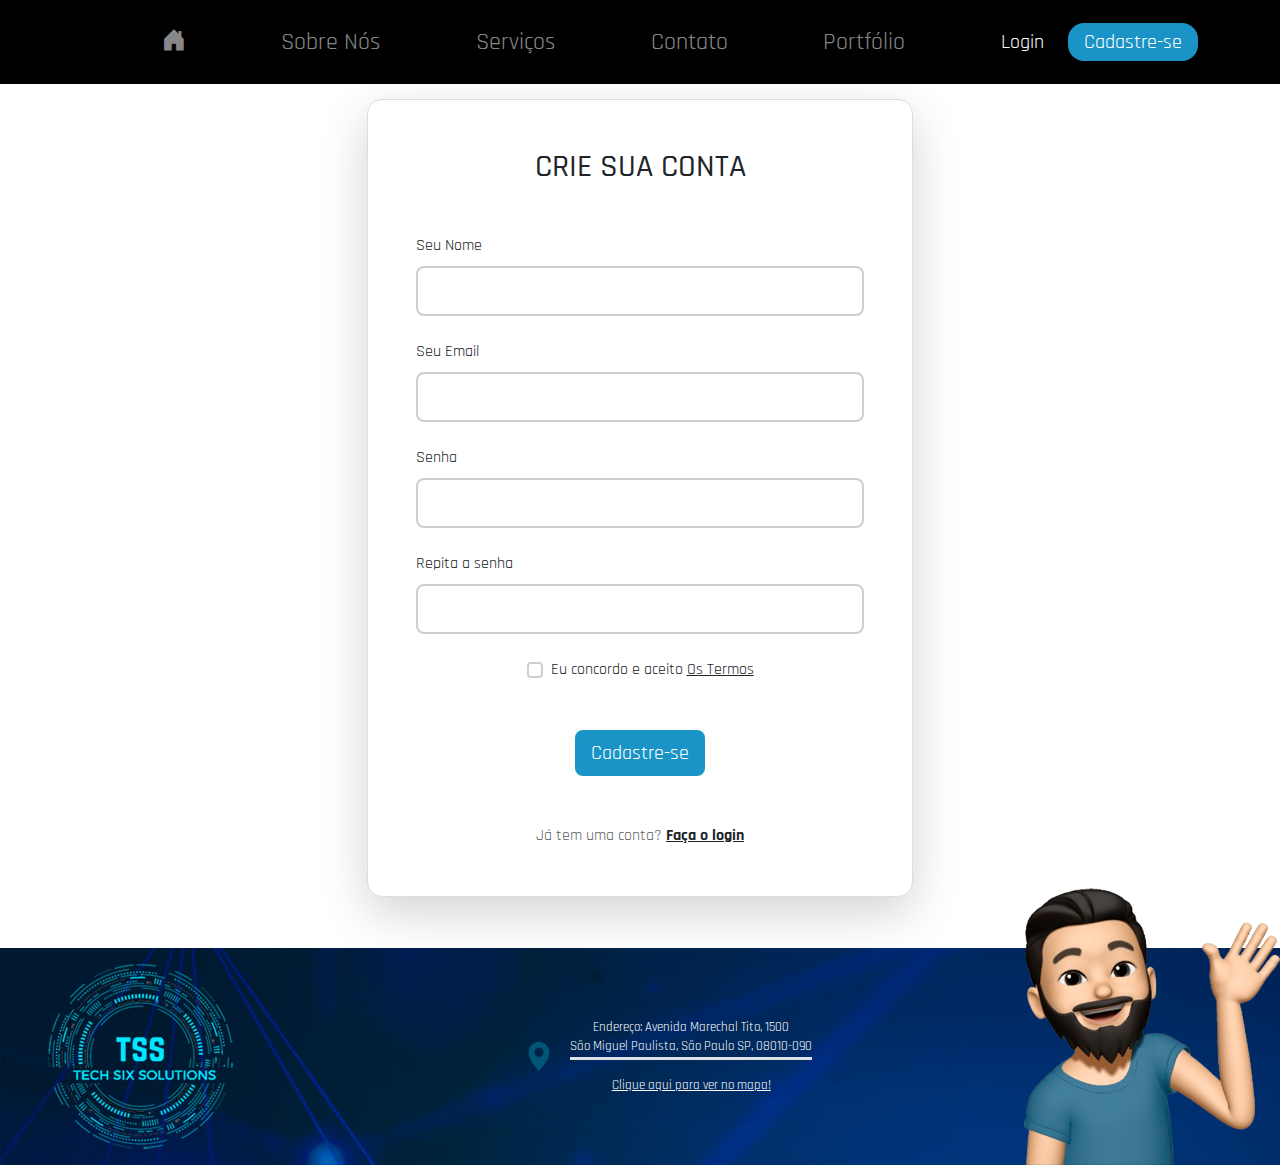
<file: signup.html>
<!DOCTYPE html>
<html lang="pt-br">

<head>
    <meta charset="UTF-8">
    <meta name="viewport" content="width=device-width, initial-scale=1.0">
    <!-- bootstrap -->
    <link href="https://cdn.jsdelivr.net/npm/bootstrap@5.3.3/dist/css/bootstrap.min.css" rel="stylesheet"
        integrity="sha384-QWTKZyjpPEjISv5WaRU9OFeRpok6YctnYmDr5pNlyT2bRjXh0JMhjY6hW+ALEwIH" crossorigin="anonymous">
    <link rel="stylesheet" href="https://cdn.jsdelivr.net/npm/bootstrap-icons@1.11.3/font/bootstrap-icons.min.css">
    <!-- Aos -->
    <link href='https://unpkg.com/aos@2.3.1/dist/aos.css' rel="stylesheet">
    <!-- myCss -->
    <link rel="stylesheet" href="css/style.css">
    <link rel="preconnect" href="https://fonts.googleapis.com">
    <link rel="preconnect" href="https://fonts.gstatic.com" crossorigin>
    <link href="https://fonts.googleapis.com/css2?family=Rajdhani:wght@300;400;500;600;700&display=swap"
        rel="stylesheet">
    <link rel="shortcut icon" href="img/logo.png" type="image/x-icon">
    <title>TSS</title>
</head>

<body>
    <header class="overflow-hidden">
        <div class="fundoTopServices">
            <!-- Navbar -->
            <nav class="navbar navbar-expand-lg navbar-dark fixed-top p-md-3 bg-black">
                <div class="container">
                    <!-- hamburguer -->
                    <button class="navbar-toggler shadow-none border-0 ms-auto" type="button" data-bs-toggle="offcanvas"
                        data-bs-target="#offcanvasDarkNavbar" aria-controls="offcanvasDarkNavbar"
                        aria-label="Toggle navigation">
                        <span class="navbar-toggler-icon"></span>
                    </button>
                    <!-- SideBar -->
                    <div class="sidebar offcanvas offcanvas-start text-bg-dark" tabindex="-1" id="offcanvasDarkNavbar"
                        aria-labelledby="offcanvasDarkNavbarLabel">
                        <!-- SideBar Header -->
                        <div class="offcanvas-header text-white border-bottom">
                            <h5 class="offcanvas-title" id="offcanvasDarkNavbarLabel">TSS</h5>
                            <button type="button" class="btn-close btn-close-white shadow-none"
                                data-bs-dismiss="offcanvas" aria-label="Close"></button>
                        </div>
                        <!-- SideBar Body -->
                        <div class="offcanvas-body d-flex flex-column p-4 flex-lg-row p-lg-0">
                            <ul class="navbar-nav justify-content-evenly align-items-center fs-4 flex-grow-1 pe-3">
                                <li class="nav-item mx-2">
                                    <a class="nav-link" aria-current="page" href="index.html"><i
                                            class="bi bi-house-door-fill"></i></a>
                                </li>
                                <li class="nav-item mx-2">
                                    <a class="nav-link" href="about.html">Sobre Nós</a>
                                </li>
                                <li class="nav-item mx-2">
                                    <a class="nav-link" href="services.html">Serviços</a>
                                </li>
                                <li class="nav-item mx-2">
                                    <a class="nav-link" href="contact.html">Contato</a>
                                </li>
                                <li class="nav-item mx-2">
                                    <a class="nav-link" href="portfolio.html">Portfólio</a>
                                </li>
                            </ul>
                            <div
                                class="d-flex flex-column flex-lg-row justify-content-center align-items-center gap-4 ms-lg-auto fs-5">
                                <a href="login.html" class="text-white text-decoration-none">Login</a>
                                <a href="signup.html"
                                    class="text-white text-decoration-none px-3 py-1 bgbotaosingup rounded-4">Cadastre-se</a>
                            </div>
                        </div>
                    </div>
                </div>
            </nav>
        </div>
    </header>

    <main>
        <section id="contentSingUp" class="vh-100 bg-image mt-5">
            <div class="mask d-flex align-items-center h-100 gradient-custom-3">
                <div class="container h-100">
                    <div class="row d-flex justify-content-center align-items-center h-100">
                        <div class="col-12 col-md-9 col-lg-7 col-xl-6">
                            <div class="card shadow-lg border-1" style="border-radius: 15px;">
                                <div class="card-body p-5">
                                    <h2 class="text-uppercase text-center mb-5">Crie sua conta</h2>

                                    <form>
                                        <div class="form-outline mb-4">
                                            <label class="form-label shadow-none" for="form3Example1cg">Seu Nome</label>
                                            <input type="text" id="form3Example1cg"
                                                class="form-control form-control-lg" />
                                        </div>

                                        <div class="form-outline mb-4">
                                            <label class="form-label shadow-none" for="form3Example3cg">Seu Email</label>
                                            <input type="email" id="form3Example3cg"
                                                class="form-control form-control-lg" />
                                        </div>

                                        <div class="form-outline mb-4">
                                            <label class="form-label shadow-none" for="form3Example4cg">Senha</label>
                                            <input type="password" id="form3Example4cg"
                                                class="form-control form-control-lg" />
                                        </div>

                                        <div class="form-outline mb-4">
                                            <label class="form-label shadow-none" for="form3Example4cdg">Repita a senha</label>
                                            <input type="password" id="form3Example4cdg"
                                                class="form-control form-control-lg" />
                                        </div>

                                        <div class="form-check d-flex justify-content-center mb-5">
                                            <input class="form-check-input me-2" type="checkbox" value=""
                                                id="form2Example3cg" />
                                            <label class="form-check-label " for="form2Example3g">
                                                Eu concordo e aceito <a href="#!" class="text-body"><span>Os Termos</span></a>
                                            </label>
                                        </div>

                                        <div class="d-flex justify-content-center">
                                            <button type="button"
                                                class="btn btn-success btn-block btn-lg text-white">Cadastre-se</button>
                                        </div>

                                        <p class="text-center text-muted mt-5 mb-0">Já tem uma conta? <a
                                                href="#!" class="fw-bold text-body"><u>Faça o login</u></a></p>
                                    </form>

                                </div>
                            </div>
                        </div>
                    </div>
                </div>
            </div>
        </section>
    </main>

    <footer>
        <div class="footerContainer align-items-center">
            <div class="localizaCenter d-flex text-center">
                <img class="logofooter" src="img/logo.png" alt="">
                <div class="localizaFooter d-flex align-items-center justify-content-center">
                    <img class="localizaImg" src="img/localizaPing.png" alt="">
                    <div class="paragrafos flex-column">
                        <p class="border-bottom border-3">Endereço: Avenida Marechal Tito, 1500 <br>
                            <nobr>São Miguel Paulista, São Paulo SP, 08010-090</nobr>
                        </p>
                        <div>
                            <a href="">Clique aqui para ver no mapa!</a>
                        </div>
                    </div>
                </div>
            </div>
            <img class="robson position-absolute bottom-0 right-0 img-fluid" src="img/robson.png" alt="">
        </div>
    </footer>

    <!-- jQuery -->
    <script src="https://code.jquery.com/jquery-3.2.1.slim.min.js"
        integrity="sha384-KJ3o2DKtIkvYIK3UENzmM7KCkRr/rE9/Qpg6aAZGJwFDMVNA/GpGFF93hXpG5KkN"
        crossorigin="anonymous"></script>
    <!-- Aos -->
    <script src='https://unpkg.com/aos@2.3.1/dist/aos.js'></script>
    <!-- bootstrap -->
    <script src="https://cdn.jsdelivr.net/npm/bootstrap@5.3.3/dist/js/bootstrap.min.js"
        integrity="sha384-0pUGZvbkm6XF6gxjEnlmuGrJXVbNuzT9qBBavbLwCsOGabYfZo0T0to5eqruptLy"
        crossorigin="anonymous"></script>
    <script src="https://cdn.jsdelivr.net/npm/@popperjs/core@2.11.8/dist/umd/popper.min.js"
        integrity="sha384-I7E8VVD/ismYTF4hNIPjVp/Zjvgyol6VFvRkX/vR+Vc4jQkC+hVqc2pM8ODewa9r"
        crossorigin="anonymous"></script>
    <script src="https://cdn.jsdelivr.net/npm/bootstrap@5.3.3/dist/js/bootstrap.bundle.min.js"
        integrity="sha384-YvpcrYf0tY3lHB60NNkmXc5s9fDVZLESaAA55NDzOxhy9GkcIdslK1eN7N6jIeHz"
        crossorigin="anonymous"></script>
    <!-- myScript -->
    <script src="script/script.js"></script>
</body>

</html>
</file>
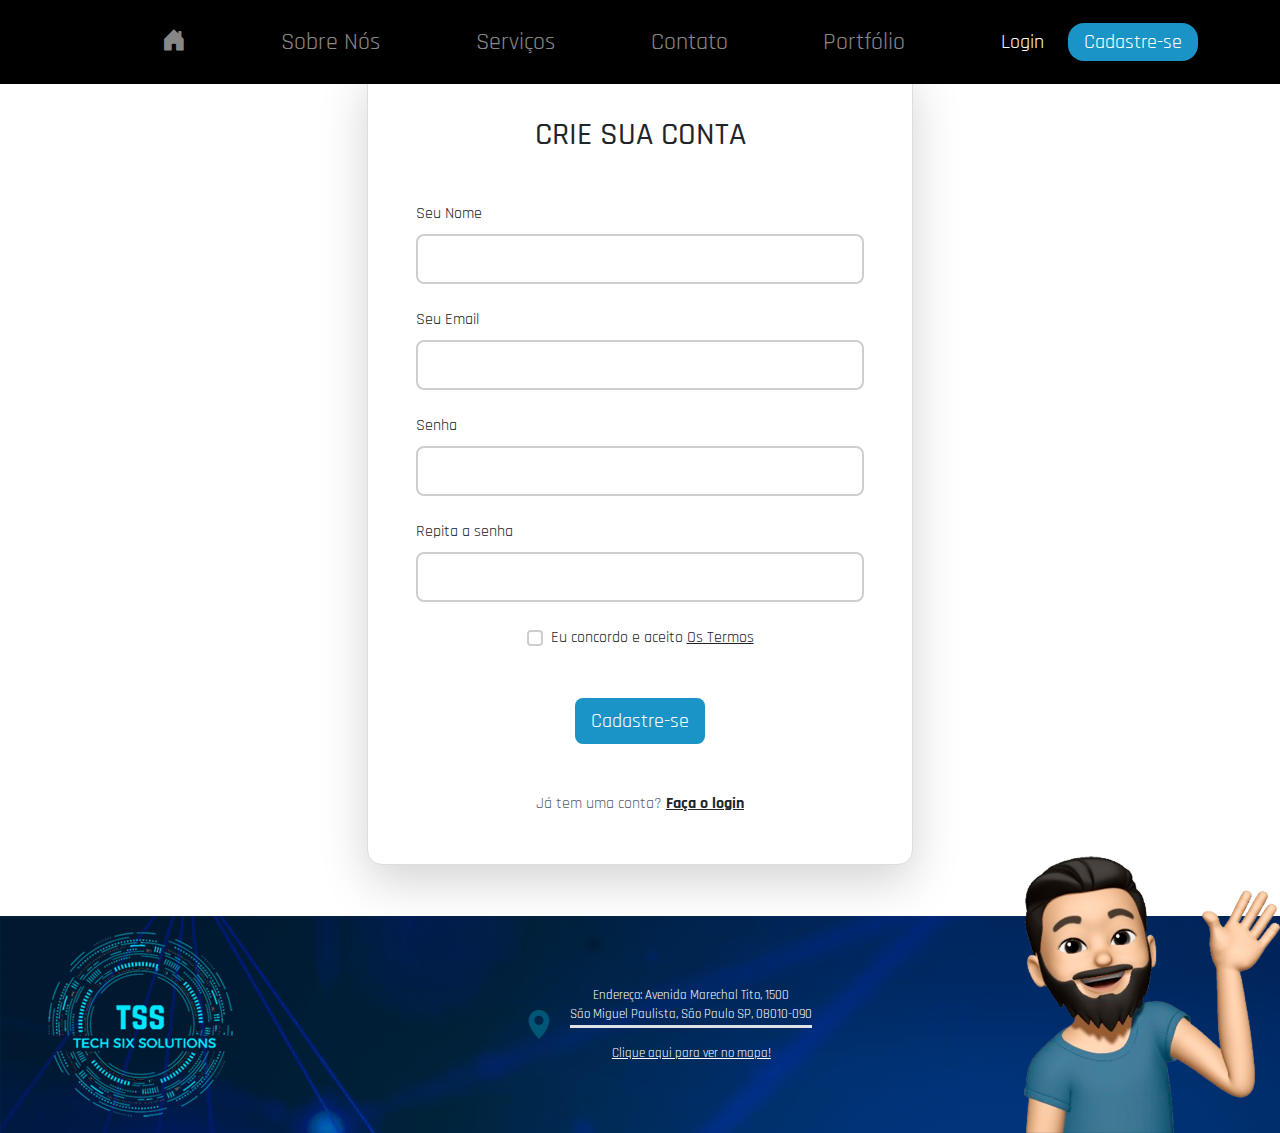
<file: singup.html>
<!DOCTYPE html>
<html lang="pt-br">

<head>
    <meta charset="UTF-8">
    <meta name="viewport" content="width=device-width, initial-scale=1.0">
    <!-- bootstrap -->
    <link href="https://cdn.jsdelivr.net/npm/bootstrap@5.3.3/dist/css/bootstrap.min.css" rel="stylesheet"
        integrity="sha384-QWTKZyjpPEjISv5WaRU9OFeRpok6YctnYmDr5pNlyT2bRjXh0JMhjY6hW+ALEwIH" crossorigin="anonymous">
    <link rel="stylesheet" href="https://cdn.jsdelivr.net/npm/bootstrap-icons@1.11.3/font/bootstrap-icons.min.css">
    <!-- Aos -->
    <link href='https://unpkg.com/aos@2.3.1/dist/aos.css' rel="stylesheet">
    <!-- myCss -->
    <link rel="stylesheet" href="css/style.css">
    <link rel="preconnect" href="https://fonts.googleapis.com">
    <link rel="preconnect" href="https://fonts.gstatic.com" crossorigin>
    <link href="https://fonts.googleapis.com/css2?family=Rajdhani:wght@300;400;500;600;700&display=swap"
        rel="stylesheet">
    <link rel="shortcut icon" href="img/logo.png" type="image/x-icon">
    <title>TSS</title>
</head>

<body>
    <header class="overflow-hidden">
        <div class="fundoTopServices">
            <!-- Navbar -->
            <nav class="navbar navbar-expand-lg navbar-dark fixed-top p-md-3 bg-black">
                <div class="container">
                    <!-- hamburguer -->
                    <button class="navbar-toggler shadow-none border-0 ms-auto" type="button" data-bs-toggle="offcanvas"
                        data-bs-target="#offcanvasDarkNavbar" aria-controls="offcanvasDarkNavbar"
                        aria-label="Toggle navigation">
                        <span class="navbar-toggler-icon"></span>
                    </button>
                    <!-- SideBar -->
                    <div class="sidebar offcanvas offcanvas-start text-bg-dark" tabindex="-1" id="offcanvasDarkNavbar"
                        aria-labelledby="offcanvasDarkNavbarLabel">
                        <!-- SideBar Header -->
                        <div class="offcanvas-header text-white border-bottom">
                            <h5 class="offcanvas-title" id="offcanvasDarkNavbarLabel">TSS</h5>
                            <button type="button" class="btn-close btn-close-white shadow-none"
                                data-bs-dismiss="offcanvas" aria-label="Close"></button>
                        </div>
                        <!-- SideBar Body -->
                        <div class="offcanvas-body d-flex flex-column p-4 flex-lg-row p-lg-0">
                            <ul class="navbar-nav justify-content-evenly align-items-center fs-4 flex-grow-1 pe-3">
                                <li class="nav-item mx-2">
                                    <a class="nav-link" aria-current="page" href="index.html"><i
                                            class="bi bi-house-door-fill"></i></a>
                                </li>
                                <li class="nav-item mx-2">
                                    <a class="nav-link" href="about.html">Sobre Nós</a>
                                </li>
                                <li class="nav-item mx-2">
                                    <a class="nav-link" href="services.html">Serviços</a>
                                </li>
                                <li class="nav-item mx-2">
                                    <a class="nav-link" href="contact.html">Contato</a>
                                </li>
                                <li class="nav-item mx-2">
                                    <a class="nav-link" href="portifolio.html">Portfólio</a>
                                </li>
                            </ul>
                            <div
                                class="d-flex flex-column flex-lg-row justify-content-center align-items-center gap-4 ms-lg-auto fs-5">
                                <a href="login.html" class="text-white text-decoration-none">Login</a>
                                <a href="singup.html"
                                    class="text-white text-decoration-none px-3 py-1 bgbotaosingup rounded-4">Cadastre-se</a>
                            </div>
                        </div>
                    </div>
                </div>
            </nav>
        </div>
    </header>

    <main>
        <section id="contentSingUp" class="vh-100 bg-image mt-3">
            <div class="mask d-flex align-items-center h-100 gradient-custom-3">
                <div class="container h-100">
                    <div class="row d-flex justify-content-center align-items-center h-100">
                        <div class="col-12 col-md-9 col-lg-7 col-xl-6">
                            <div class="card shadow-lg border-1" style="border-radius: 15px;">
                                <div class="card-body p-5">
                                    <h2 class="text-uppercase text-center mb-5">Crie sua conta</h2>

                                    <form>
                                        <div class="form-outline mb-4">
                                            <label class="form-label" for="form3Example1cg">Seu Nome</label>
                                            <input type="text" id="form3Example1cg"
                                                class="form-control form-control-lg" />
                                        </div>

                                        <div class="form-outline mb-4">
                                            <label class="form-label" for="form3Example3cg">Seu Email</label>
                                            <input type="email" id="form3Example3cg"
                                                class="form-control form-control-lg" />
                                        </div>

                                        <div class="form-outline mb-4">
                                            <label class="form-label" for="form3Example4cg">Senha</label>
                                            <input type="password" id="form3Example4cg"
                                                class="form-control form-control-lg" />
                                        </div>

                                        <div class="form-outline mb-4">
                                            <label class="form-label" for="form3Example4cdg">Repita a senha</label>
                                            <input type="password" id="form3Example4cdg"
                                                class="form-control form-control-lg" />
                                        </div>

                                        <div class="form-check d-flex justify-content-center mb-5">
                                            <input class="form-check-input me-2" type="checkbox" value=""
                                                id="form2Example3cg" />
                                            <label class="form-check-label" for="form2Example3g">
                                                Eu concordo e aceito <a href="#!" class="text-body"><span>Os Termos</span></a>
                                            </label>
                                        </div>

                                        <div class="d-flex justify-content-center">
                                            <button type="button"
                                                class="btn btn-success btn-block btn-lg text-white">Cadastre-se</button>
                                        </div>

                                        <p class="text-center text-muted mt-5 mb-0">Já tem uma conta? <a
                                                href="#!" class="fw-bold text-body"><u>Faça o login</u></a></p>

                                    </form>

                                </div>
                            </div>
                        </div>
                    </div>
                </div>
            </div>
        </section>
    </main>

    <footer>
        <div class="footerContainer align-items-center">
            <div class="localizaCenter d-flex text-center">
                <img class="logofooter" src="img/logo.png" alt="">
                <div class="localizaFooter d-flex align-items-center justify-content-center">
                    <img class="localizaImg" src="img/localizaPing.png" alt="">
                    <div class="paragrafos flex-column">
                        <p class="border-bottom border-3">Endereço: Avenida Marechal Tito, 1500 <br>
                            <nobr>São Miguel Paulista, São Paulo SP, 08010-090</nobr>
                        </p>
                        <div>
                            <a href="">Clique aqui para ver no mapa!</a>
                        </div>
                    </div>
                </div>
            </div>
            <img class="robson position-absolute bottom-0 right-0 img-fluid" src="img/robson.png" alt="">
        </div>
    </footer>

    <!-- jQuery -->
    <script src="https://code.jquery.com/jquery-3.2.1.slim.min.js"
        integrity="sha384-KJ3o2DKtIkvYIK3UENzmM7KCkRr/rE9/Qpg6aAZGJwFDMVNA/GpGFF93hXpG5KkN"
        crossorigin="anonymous"></script>
    <!-- Aos -->
    <script src='https://unpkg.com/aos@2.3.1/dist/aos.js'></script>
    <!-- bootstrap -->
    <script src="https://cdn.jsdelivr.net/npm/bootstrap@5.3.3/dist/js/bootstrap.min.js"
        integrity="sha384-0pUGZvbkm6XF6gxjEnlmuGrJXVbNuzT9qBBavbLwCsOGabYfZo0T0to5eqruptLy"
        crossorigin="anonymous"></script>
    <script src="https://cdn.jsdelivr.net/npm/@popperjs/core@2.11.8/dist/umd/popper.min.js"
        integrity="sha384-I7E8VVD/ismYTF4hNIPjVp/Zjvgyol6VFvRkX/vR+Vc4jQkC+hVqc2pM8ODewa9r"
        crossorigin="anonymous"></script>
    <script src="https://cdn.jsdelivr.net/npm/bootstrap@5.3.3/dist/js/bootstrap.bundle.min.js"
        integrity="sha384-YvpcrYf0tY3lHB60NNkmXc5s9fDVZLESaAA55NDzOxhy9GkcIdslK1eN7N6jIeHz"
        crossorigin="anonymous"></script>
    <!-- myScript -->
    <script src="script/script.js"></script>
</body>

</html>
</file>
<file: css/style.css>
/* #region global */
* {
    margin: 0;
    padding: 0;
    font-family: 'Rajdhani';
    text-decoration: none;
    box-sizing: border-box;
    list-style: none;
    outline: none;
}

section {
    width: 100%;
    height: auto;
}

:root {
    --text-superhero: 4em;
    --text-hero: 3em;
    --text-title: 2em;
    --text-subtitle: 1.5em;
    --text-body: 1em;
    --text-small: .8em;
}

/* #endregion */

/* #region menu */


@media(max-width: 991px) {
    .sidebar {
        background-color: (255, 255, 255, 0.15);
        backdrop-filter: blur(10px);
    }

    .carousel-container {
        display: none;
    }

    .col-md-4 {
        flex-basis: 100%;
        max-width: 100%;
    }

}

@media (max-width:761px) {

    .logoConatiner {
        margin-right: 9rem;
    }

    .topContainer {
        flex-direction: column;
        height: auto;
        align-items: center;
        justify-content: center;
    }

}

@media (max-width: 503px) {
    .contatoTopHome {
        width: 50%;
    }

    .localizaCenter {
        flex-direction: column;
        margin-left: 5em;
    }

    .localizaCenter img {
        width: 30%;
        margin: 0 auto;
    }
}

@media (max-width: 325px) {

    .localizaCenter {
        flex-direction: column;
        margin-left: 1.5em;
    }

}

.navbar {
    transition: .5s;
}

.navbar-scrolled {
    transition: .5s;
    background-color: black;
    box-shadow: 0 3px 10px rgba(0, 0, 0, 0.15);
}

@media (max-width:753px) {
    footer .robson {
        display: none;
    }

    .localizaImg {
        width: 50%;
        margin: 0 1em;
    }
}

.bgbotaosingup {
    background-color: #1a93c6;
    transition: .5s;
}

.bgbotaosingup:hover {
    background-color: #176d92;
    transition: .5s;
}

/* #endregion */

/* #region Top */

header {
    width: 100%;
}

.fundotop {
    background-image: url('../img/bgTop.png');
    background-repeat: no-repeat;
    background-attachment: fixed;
    background-size: cover;
}

#top {
    width: 100%;
    height: 50vh;
    display: flex;
    justify-content: center;
    align-items: center;
}

.topContainer {
    display: flex;
    align-items: center;
    justify-content: space-evenly;
    width: 100%;
}

header .logoConatiner {
    margin-left: 9em;
}

.carousel-control-prev-icon {
    background-image: url("data:image/svg+xml,%3csvg xmlns='http://www.w3.org/2000/svg' fill='%230e97d1' width='8' height='8' viewBox='0 0 8 8'%3e%3cpath d='M5.25 0l-4 4 4 4 1.5-1.5L4.25 4l2.5-2.5L5.25 0z'/%3e%3c/svg%3e");

}

.carousel-control-next-icon {
    background-image: url("data:image/svg+xml,%3csvg xmlns='http://www.w3.org/2000/svg' fill='%230e97d1' width='8' height='8' viewBox='0 0 8 8'%3e%3cpath d='M2.75 0l-1.5 1.5L3.75 4l-2.5 2.5L2.75 8l4-4-4-4z'/%3e%3c/svg%3e");
}

#top .active {
    background-color: #1989b9;
}

.carousel-caption {
    background-color: rgba(0, 0, 0, 0.315);
    width: 100%;
    left: 0;
    bottom: 0;
}



/* #endregion */


/* #region main home */

#homeContent {
    height: auto;
}

.btn-primary{
    transition: .5s;
}

.btn-primary:hover{
    transition: .5s;
    background-color: #013c8a;
}

.contentCards {
    display: flex;
    align-items: center;
    height: auto;
    width: 100%;
    margin: 11em 0;
}

.paragrafos a {
    color: white;
}

.card1 h1 {
    font-weight: 500;
}

/* #endregion */

/* #region contact */
 
#contact{
    width: 100%;
    height: 90vh;
}

#contact .btn-primary{
    background-color: #1989b9 !important;
}
#contact .btn-primary:hover{
    background-color: #156588 !important;
}

/* #endregion */

/* #region footer */

footer {
    background-image: url('../img/bgTop.png');
    position: absolute;
    width: 100%;
    color: white;
    text-align: center;
    padding: 1em 0;
}

.footerContainer {
    width: 85%;
}


footer .robson {
    right: 0;
    width: 20%;
}

.localizaImg {
    width: 5%;
    margin: 0 1em;
}

.localizaFooter {
    margin: 0 auto;
}

.logofooter {
    margin-left: 3em;
}

.paragrafos {
    font-size: var(--text-small);
}

/* #endregion */


/* #region portifolio */

#topPortifolio {
    width: 100%;
}

.topContainerPortifolio {
    width: 100%;
}

.underline {
    height: 3px;
    width: 170px;
    background-color: #1a93c6;
}

#contentPortifolio .btn:focus {
    outline: none;
    box-shadow: none;
}

#contentPortifolio .btn-primary {
    background-color: #fff !important;
    border: none;
    transition: .5s;
}

#contentPortifolio .btn-primary:hover {
    background-color: #1a93c6 !important;
    transition: .5s;
}

#contentPortifolio .product-item {
    border: 1px solid #ebebeb;
    border-radius: 4px;
    position: relative;
}

#contentPortifolio .product-img img {
    width: 80%;
    border-radius: 1em;
}

#contentPortifolio .product-img:hover::after {
    content: "";
    position: absolute;
    top: 0;
    left: 0;
    width: 100%;
    height: 100%;
    background-color: rgb(0, 0, 0, 0.1);
}

#contentPortifolio {
    margin: 8em 0;
}

/* #endregion */

/* #region services */
.fundoTopServices {
    background-image: url('../img/fundoServices.jpg');
    background-repeat: no-repeat;
    background-attachment: fixed;
    background-size: cover;
}

.topContainerServices {
    width: 100%;
    height: 50vh;
    display: flex;
    align-items: center;
    justify-content: center;
    background-color: rgba(0, 0, 0, 0.295);
}

.topContainerServices h1 {
    font-size: var(--text-superhero);
}

.fontCardsServices {
    background-color: #1a93c6;
    border-radius: 50%;
    /* Alterei o valor para deixar o fundo redondo */
    width: 60px;
    /* Ajustei o tamanho do fundo para 100px */
    height: 60px;
    /* Ajustei o tamanho do fundo para 100px */
    justify-content: center;
    /* Centraliza horizontalmente */
    align-items: center;
    /* Centraliza verticalmente */
    margin: 0 auto;
}

.fontCardsServices i {
    color: white;
    display: flex;
    align-items: center;
    font-size: var(--text-title);
}

.cardServices {
    transition: .5s;
}

.cardServices:hover {
    transform: scale(1.02, 1.02);
    -webkit-transform: scale(1.02, 1.02);
    backface-visibility: hidden;
    will-change: transform;
    box-shadow: 0 1rem 3rem rgba(0, 0, 0, .75) !important;
    transition: .5s;
}

.cardServices .card-body .card-title {
    padding: .7em 0;
}

.centered-content {
    display: flex;
    justify-content: center;
    align-items: center;
    height: auto;
    margin-top: 3em;
    margin-bottom: 3em;
}

.pricing .card {
    border: none;
    padding: 10px 50px;
    transition: .5s;
}

.pricing .card::after {
    position: absolute;
    z-index: -1;
    opacity: 0;
    -webkit-transition: all 0.6s cubic-bezier(0.165, 0.84, 0.44, 1);
    transition: all 0.6s cubic-bezier(0.165, 0.84, 0.44, 1);
}

.pricing .card:hover {
    transform: scale(1.02, 1.02);
    -webkit-transform: scale(1.02, 1.02);
    backface-visibility: hidden;
    will-change: transform;
    box-shadow: 0 1rem 3rem rgba(0, 0, 0, .75) !important;
    transition: .5s;
}

.pricing .card:hover::after {
    opacity: 1;
}

.pricing .card:hover .btn-outline-primary {
    color: white;
    background: #1a93c6;
    border: #1a93c6;
    transition: .5s;
}

.pricing i {
    color: green;
}

.pricing .xIcon i {
    color: red;
}

/* #endregion */

/* #region singup */
#contentSingUp .card {
    border: 1px solid #dddddd;
}

#contentSingUp .btn-success {
    background-color: #1a93c6;
    border: none;
    transition: .5s;
}

#contentSingUp .btn-success:hover {
    background-color: #176d92;
    border: none;
    transition: .5s;
}

#contentSingUp input {
    border: 2px solid rgb(206, 206, 206);
    box-sizing: border-box;
}

textarea:focus, 
textarea.form-control:focus, 
input.form-control:focus, 
input[type=text]:focus, 
input[type=password]:focus, 
input[type=email]:focus, 
input[type=number]:focus, 
[type=text].form-control:focus, 
[type=password].form-control:focus, 
[type=email].form-control:focus, 
[type=tel].form-control:focus, 
[contenteditable].form-control:focus {
  box-shadow: inset 0 0 0 #000000;
}

/*#region about*/
#about{
    background-size: cover;
    background-position: center;
    background-attachment: fixed;
    padding: 8.5em 0;
}

#about h2{
    padding-bottom: 2em;
}

#about h4{
    padding: .6em 0;
    font-size: var(--text-title);
}

.aboutContainer{
    width: 80%;
    text-align: center;
}

.cardAbout{
    padding: 1em;
    backdrop-filter: blur(px);
    box-shadow: 2px 2px 20px rgba(0, 0, 0, 0.411);
}

.cardAbout li{
    list-style-type: none;
}

.cardAbout li:not(:first-child){
    height: 3.5em;
    line-height: 3.5em;
}

.cardAbout img{
    width: 13rem;
    height: 13rem;
    border-radius: 50%;
    border: 4px solid #156588;
    margin-top: 2.5em;
}

.cardTitulo, .cardCargo, .cardStars, .socialMedia{
    font-size: var(--text-subtitle);
}

.aboutBase{
    display: flex;
    justify-content: space-between;
}

.socialMedia{
    width: 40%;
    margin: 0 auto;
    display: flex;
    align-items: center;
    justify-content: space-evenly;
}

.socialMedia i{
    transition: .5s;
}

.socialMedia .bi-linkedin:hover{
    transition: .5s;
    transform: scale(1.3);
    color: #0E76A8;
    cursor: pointer;
}

.socialMedia .bi-instagram:hover{
    transition: .5s;
    transform: scale(1.3);
    color: #d62976;
    cursor: pointer;
}

.socialMedia .bi-facebook:hover{
    transition: .5s;
    transform: scale(1.3);
    color: #3b5998;
    cursor: pointer;
}


/*#endregion*/
</file>
